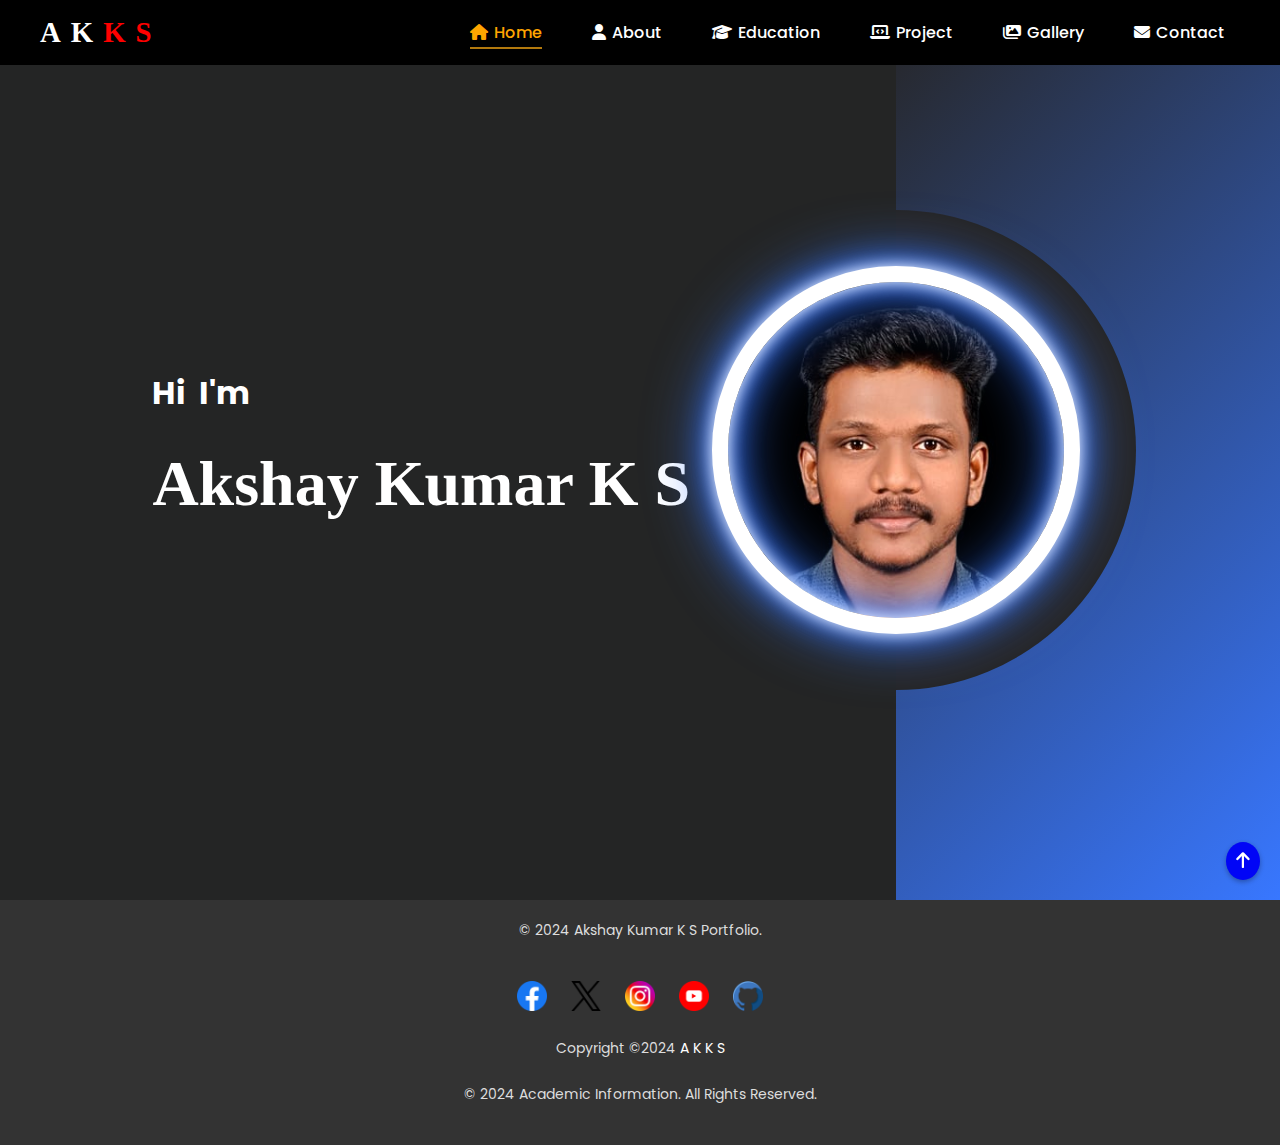
<file: Website/akshay/index.html>
<html>
    <head>
        <title>AKKS Personal Website</title>
            <link rel="stylesheet" href="css/styles.css">
            <link rel="stylesheet" href="https://cdnjs.cloudflare.com/ajax/libs/font-awesome/6.6.0/css/all.min.css">

    </head>
    <body id="top">

        <div class="hero">
            <!--header-->
            <header id="header" class="header1 d-flex align-items-center fixed-top">
                <nav class="navbar">
                    <div class="logo">
                        <h1>AK<span>KS</span></h1>
                    </div>
                    <ul class="nav-links">
                        <li><a href="index.html" class="active"><i class="fas fa-home"></i> Home</a></li>
                        <li><a href="aboutme.html" ><i class="fas fa-user"></i> About</a></li>
                        <li><a href="education.html"><i class="fas fa-graduation-cap"></i> Education</a></li>
                        <li><a href="#"><i class="fas fa-laptop-code"></i> Project</a></li>
                        <li><a href="#"><i class="fas fa-images"></i> Gallery</a></li>
                        <li><a href="#"><i class="fas fa-envelope"></i> Contact</a></li>
                    </ul>
                </nav>        
            </header>
        
    
            <div class="left-container">
                <!--content-->
                <div class="name">
                    <div class="content">
                        <h2>Hi &nbsp;I'm </h2>
                        <h1>Akshay Kumar K S</h1>
                    </div>
                </div>
            </div>

            <div class="right-container">
                <div class="design">
                    <div class="circle"></div>
                    <div class="circle"></div>
                </div>
            </div>       
        </div>
            
       
        <!-- Footer -->
        <footer>
            <div class="container">
                <p>&copy; 2024 Akshay Kumar K S Portfolio.</p>
                    <footer class="footer">
                        <div class="container">                               
                        <!-- Social Icons -->
                            <div class="social-icons">
                                <a href="https://www.facebook.com/"><img src="images/facebook.png" alt="Facebook"></a>
                                <a href="https://x.com/"><img src="images/twitter.png" alt="Twitter"></a>
                                <a href="https://www.instagram.com/"><img src="images/instagram.png" alt="instagram"></a>
                                <a href="https://www.youtube.com/"><img src="images/youtube.png" alt="YouTube"></a>
                                <a href="https://github.com/"><img src="images/github.png" alt="GitHub"></a>
                            </div>                                
                            <!-- Copyright -->
                            <p class="copyright">Copyright ©2024 <a href="index.html">A K K S</a></p>&nbsp;
                        </div>
                        <p>&copy; 2024 Academic Information. All Rights Reserved.</p>
                    </footer>    
            </div>
        </footer>
        

        <a href="#top" class="back-to-top">
            <i class="fas fa-arrow-up"></i> <!-- Font Awesome arrow icon -->
        </a>

        <script>
            // JavaScript to detect scroll and apply the class to the header
            window.addEventListener('scroll', function() {
                var header = document.getElementById('header');
                if (window.scrollY > 50) {
                    header.classList.add('scrolled');
                } else {
                    header.classList.remove('scrolled');
                }
            });
        </script>
    </body> 
</html>
</file>
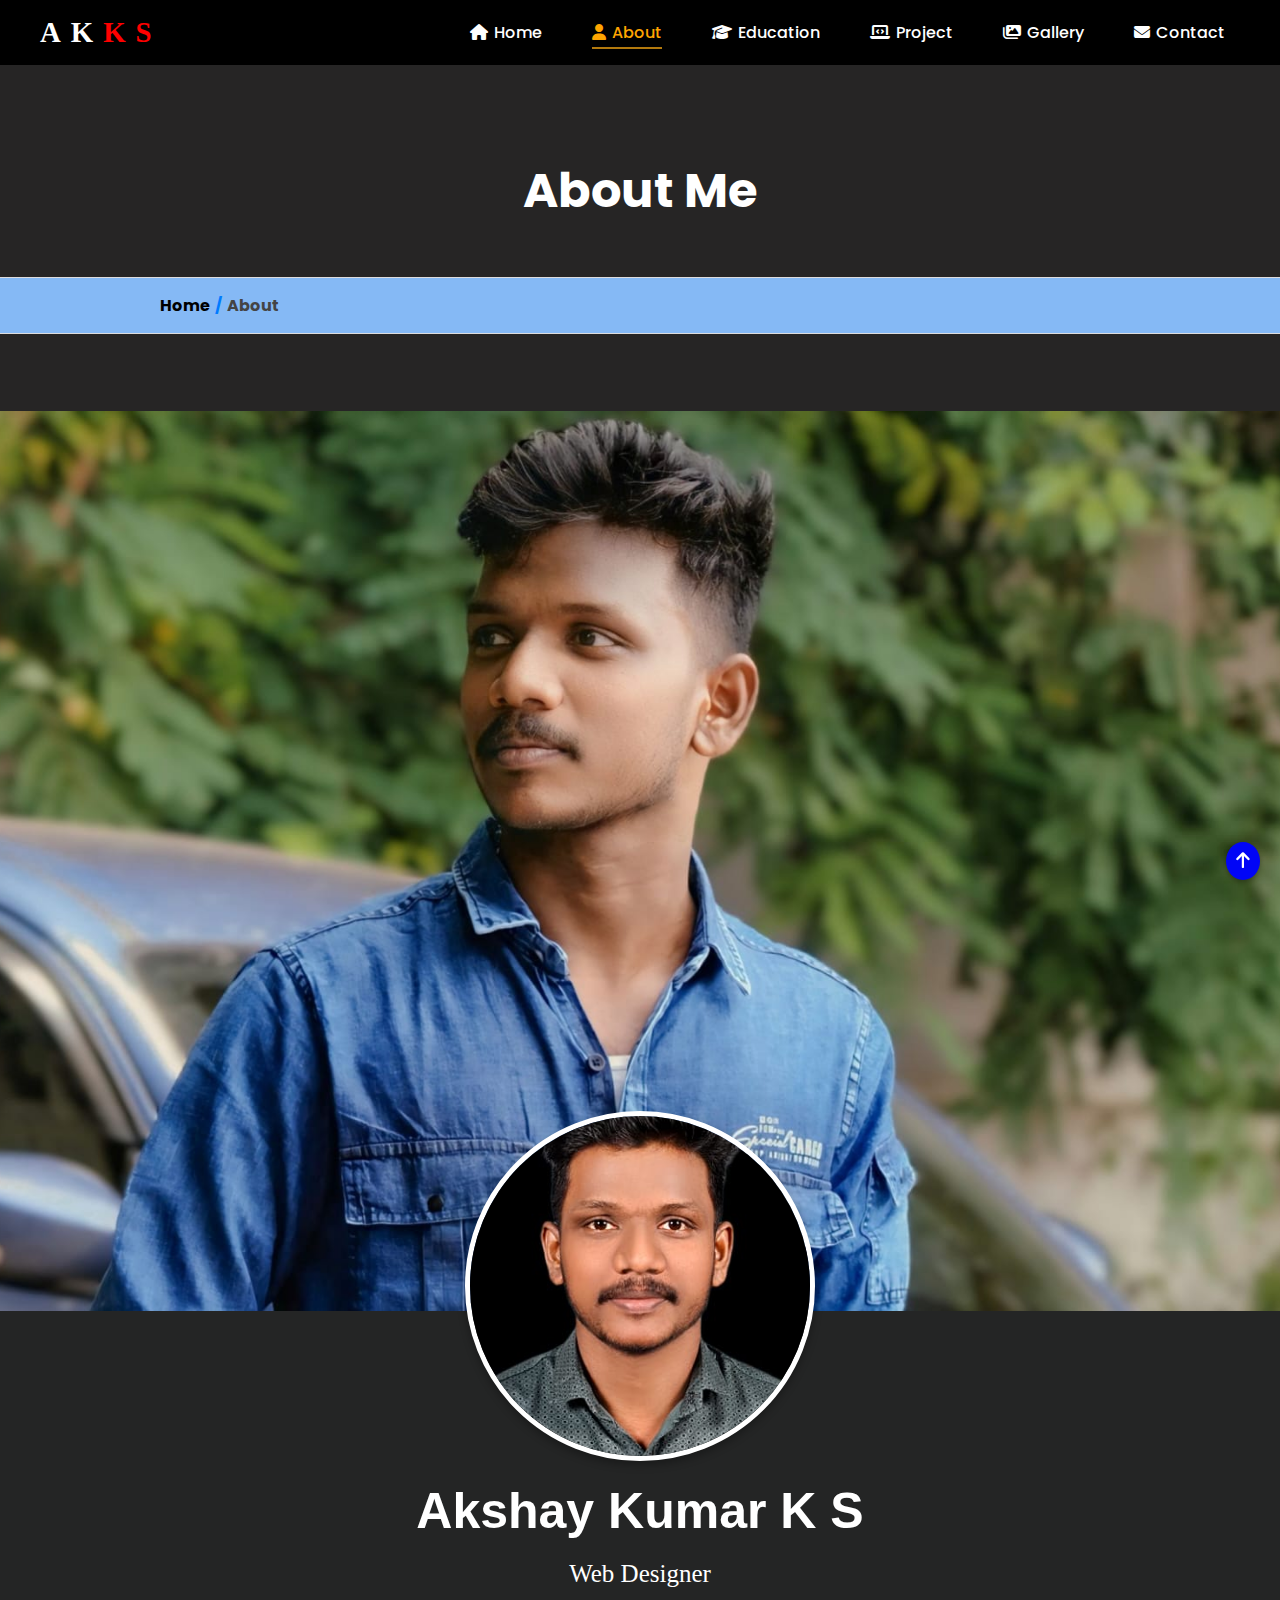
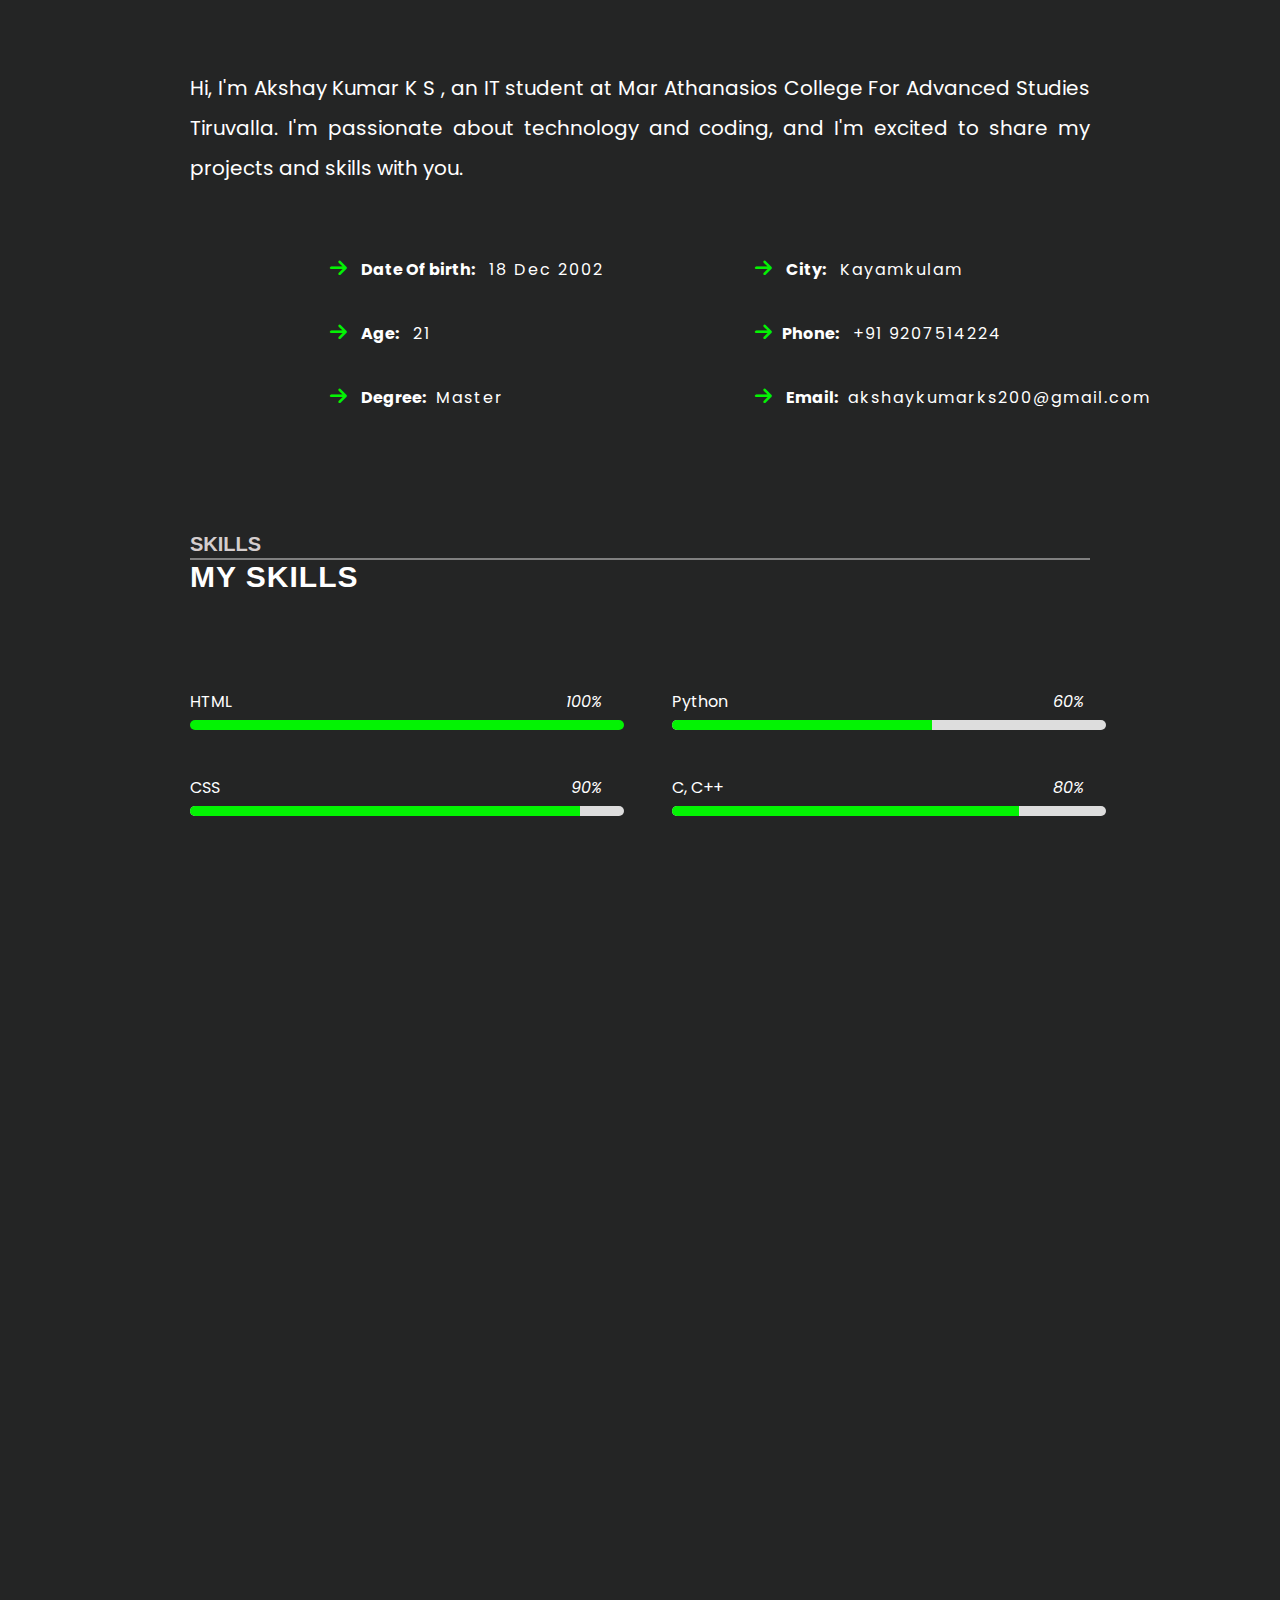
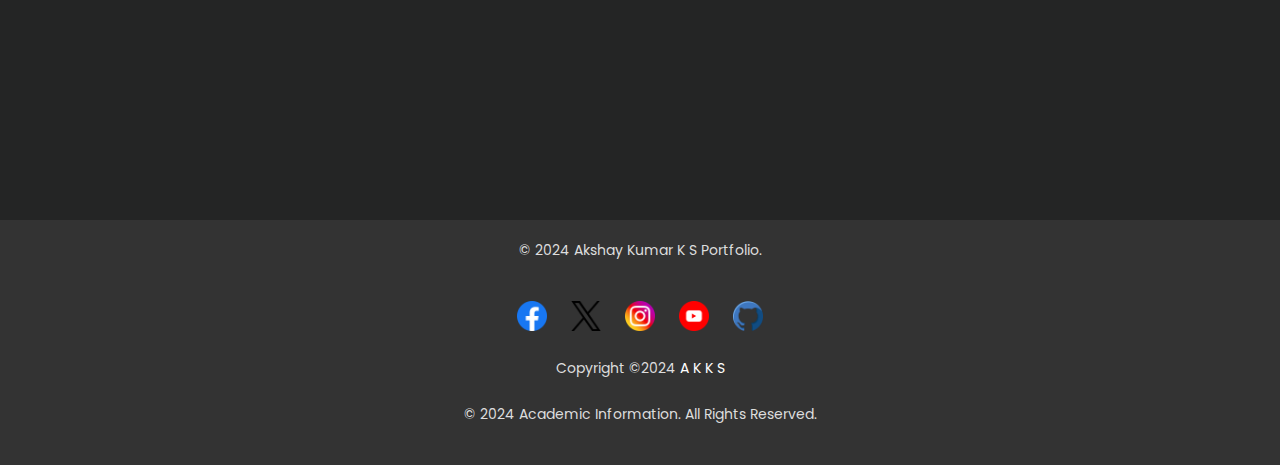
<file: Website/akshay/aboutme.html>
<html>
<head>
    <title>AKKS Personal Website</title>
    <link rel="stylesheet" href="css/styles.css">
    <link rel="stylesheet" href="https://cdnjs.cloudflare.com/ajax/libs/font-awesome/6.6.0/css/all.min.css">

</head>

<body id="top">
    <div class="abouthero">
        <!--header-->
        <header id="header" class="header1 d-flex align-items-center fixed-top">
            <nav class="navbar">
                <div class="logo">
                    <h1>AK<span>KS</span></h1>
                </div>
                <ul class="nav-links">
                    <li><a href="index.html"><i class="fas fa-home"></i> Home</a></li>
                    <li><a href="aboutme.html" class="active"><i class="fas fa-user"></i> About</a></li>
                    <li><a href="#"><i class="fas fa-graduation-cap"></i> Education</a></li>
                    <li><a href="#skills"><i class="fas fa-laptop-code"></i> Project</a></li>
                    <li><a href="#gallery"><i class="fas fa-images"></i> Gallery</a></li>
                    <li><a href="#"><i class="fas fa-envelope"></i> Contact</a></li>
                </ul>
            </nav>
        </header>

        <main class="main">

            <!-- Page Title -->
            <div class="page-title" data-aos="fade">
                <div class="heading">
                    <div class="container">
                        <div class="row d-flex justify-content-center text-center">
                            <div class="col-lg-8">
                                <h1>About Me</h1>
                            </div>
                        </div>
                    </div>
                </div>
                <nav class="breadcrumbs">
                    <div class="container">
                        <ol>
                            <li><a href="index.html">Home</a></li>
                            <li class="current">About</li>
                        </ol>
                    </div>
                </nav>
            </div>
            <!-- End Page Title -->

            <!-- About Section -->
            <section id="about" class="about section">
                <div class="row gy-4 justify-content-center">
                    <div class="col-lg-4 text-center">
                        <img src="images/background.jpeg" class="img-fluid profile-pic" alt="Profile Picture">
                    </div>
                </div>
            </section>
            <section id="about-details" class="about-details">                
                    <div class="abttext">
                        <h2>Akshay Kumar K S</h2>
                        <p class="subhead"> Web Designer</p>
                        <p class="abtcontent">  Hi, I'm Akshay Kumar K S , an IT student at Mar Athanasios College For Advanced Studies Tiruvalla.
                            I'm passionate about technology and coding, and I'm excited to share my projects and skills with you.
                        </p>
                        <div class="rows">
                            <div class="col1">
                                <ul>
                                    <li><i class="fa-solid fa-arrow-right"></i> <strong>Date Of birth:</strong> <span>18 Dec 2002</span></li>
                                    <li><i class="fa-solid fa-arrow-right"></i> <strong>Age:</strong> <span>21</span></li>
                                    <li><i class="fa-solid fa-arrow-right"></i> <strong>Degree:</strong><span>Master</span></li>
                                </ul>
                            </div>
                            <div class="col2">
                                <ul>   
                                    <li><i class="fa-solid fa-arrow-right"></i> <strong>City:</strong> <span>Kayamkulam</span></li>
                                    <li><i class="fa-solid fa-arrow-right"></i><strong>Phone:</strong> <span>+91 9207514224</span></li>
                                    <li><i class="fa-solid fa-arrow-right"></i> <strong>Email:</strong><span>akshaykumarks200@gmail.com</span></li>
                                    </li>
                                </ul>
                            </div>
                        </div>
                    </div>               
            </section>
            <!-- End About Section -->

            <!--skill section-->
            <section class="skills-details">
                    <h2>SKILLS</h2>
                    <hr class="skills-line">
                    <span class="sksub">MY SKILLS</span>
                        <div class="skrow">
                            <div class="skcol1">
                                <div class="progress1">
                                    <span class="skill1"><span>HTML</span> <i class="val1">100%</i></span>
                                    <div class="progress-bar">
                                        <div class="progress-fill" style="width: 100%;"></div> <!-- 100% for HTML -->
                                    </div>
                                </div>
                                <div class="progress2">
                                    <span class="skill2"><span>CSS</span> <i class="val2">90%</i></span>
                                    <div class="progress-bar">
                                        <div class="progress-fill" style="width: 90%;"></div> <!-- 90% for CSS -->
                                    </div>
                                </div>
                            </div>
                            
                            
                            <div class="skcol2">
                                <div class="progress3">
                                    <span class="skill3"><span>Python</span> <i class="val3">60%</i></span>
                                    <div class="progress-bar">
                                        <div class="progress-fill" style="width: 60%;"></div> <!-- 60% for Python -->
                                    </div>
                                </div>
                                <div class="progress4">
                                    <span class="skill4"><span>C, C++</span> <i class="val4">80%</i></span>
                                    <div class="progress-bar">
                                        <div class="progress-fill" style="width: 80%;"></div> <!-- 80% for C, C++ -->
                                    </div>
                                </div>
                            </div>
                             
                        </div>
            </section>
        </main>
    </div>


    <!-- Footer -->
    <footer>
        <div class="container">
            <p>&copy; 2024 Akshay Kumar K S Portfolio.</p>
            <footer class="footer">
                <div class="container">

                    <!-- Social Icons -->
                    <div class="social-icons">
                        <a href="https://www.facebook.com/"><img src="images/facebook.png" alt="Facebook"></a>
                        <a href="https://x.com/"><img src="images/twitter.png" alt="Twitter"></a>
                        <a href="https://www.instagram.com/"><img src="images/instagram.png" alt="instagram"></a>
                        <a href="https://www.youtube.com/"><img src="images/youtube.png" alt="YouTube"></a>
                        <a href="https://github.com/"><img src="images/github.png" alt="GitHub"></a>
                    </div>

                    <!-- Copyright -->
                    <p class="copyright">Copyright ©2024 <a href="index.html">A K K S</a></p>&nbsp;
                </div>
                <p>&copy; 2024 Academic Information. All Rights Reserved.</p>
        </div>
    </footer>


    <a href="#top" class="back-to-top">
        <i class="fas fa-arrow-up"></i> <!-- Font Awesome arrow icon -->
    </a>
    <script>
        // JavaScript to detect scroll and apply the class to the header
        window.addEventListener('scroll', function () {
            var header = document.getElementById('header');
            if (window.scrollY > 50) {
                header.classList.add('scrolled');
            } else {
                header.classList.remove('scrolled');
            }
        });
    </script>

</body>

</html>
</file>
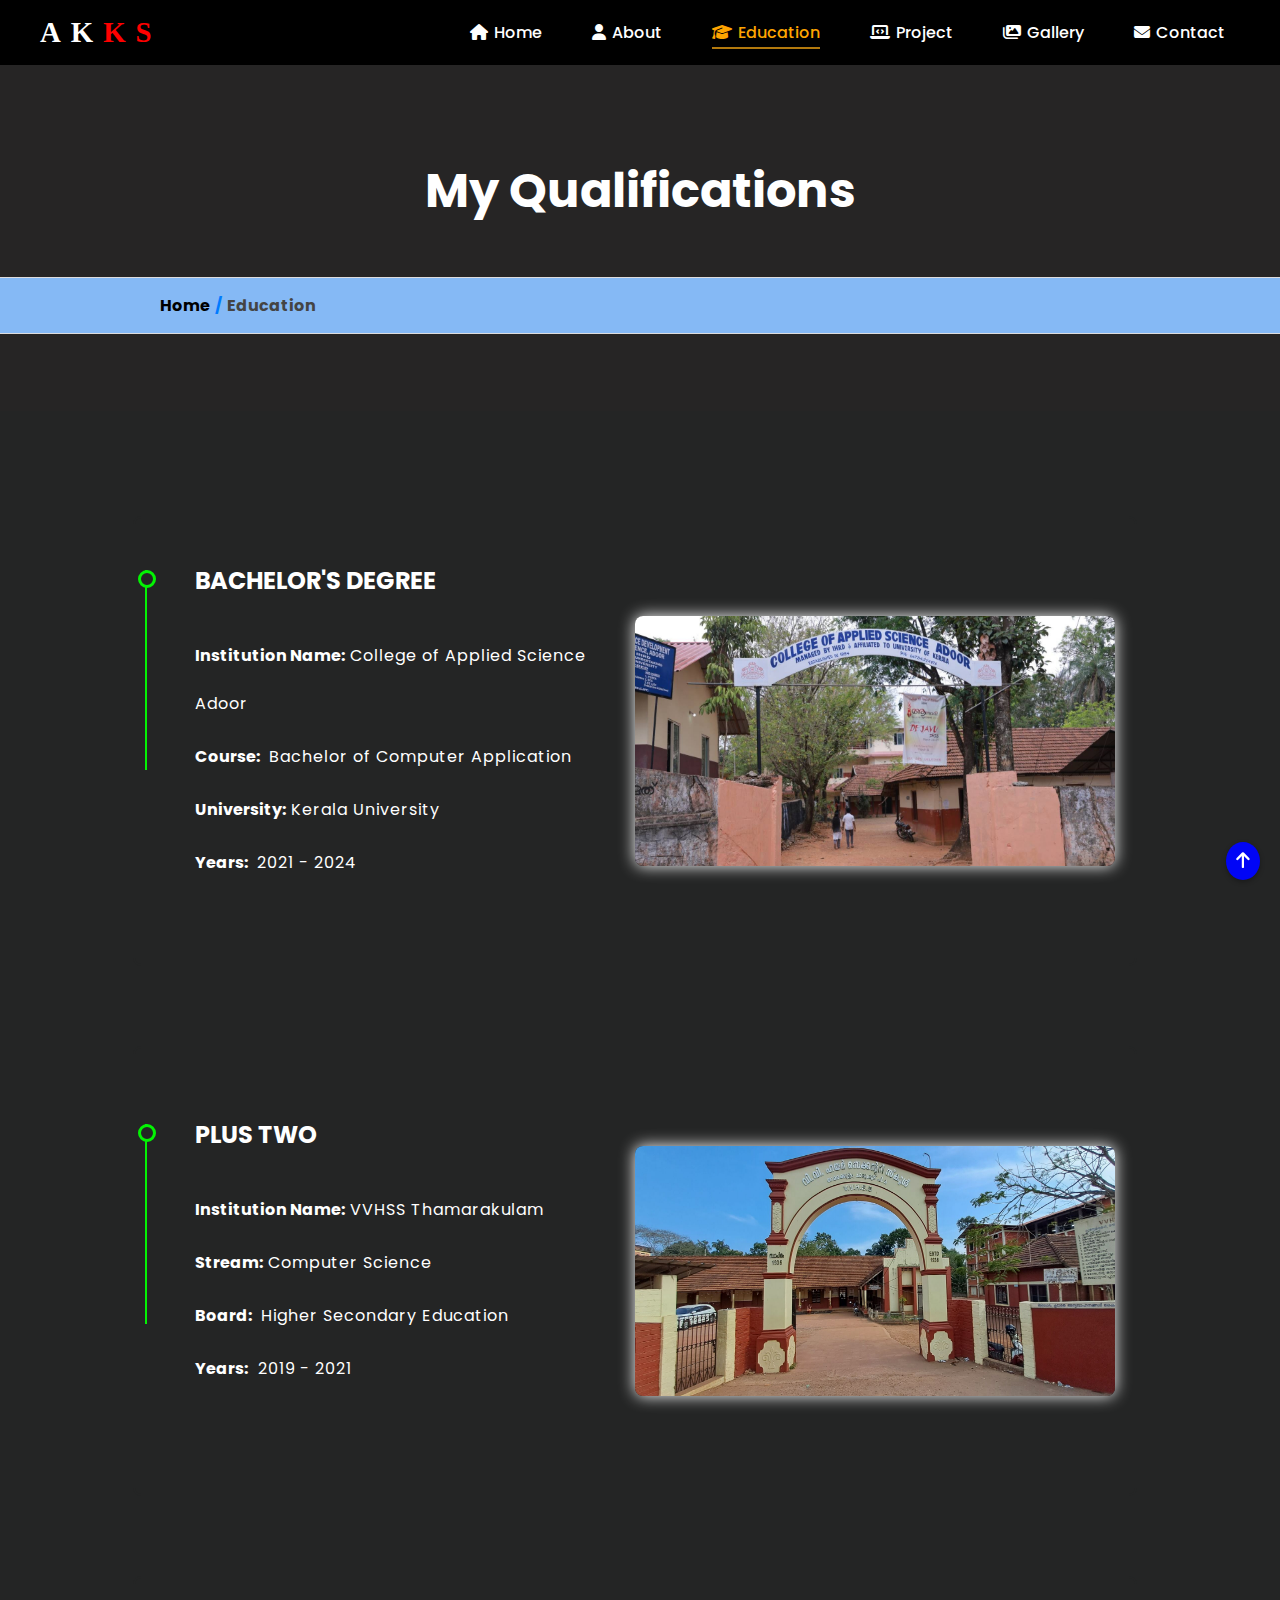
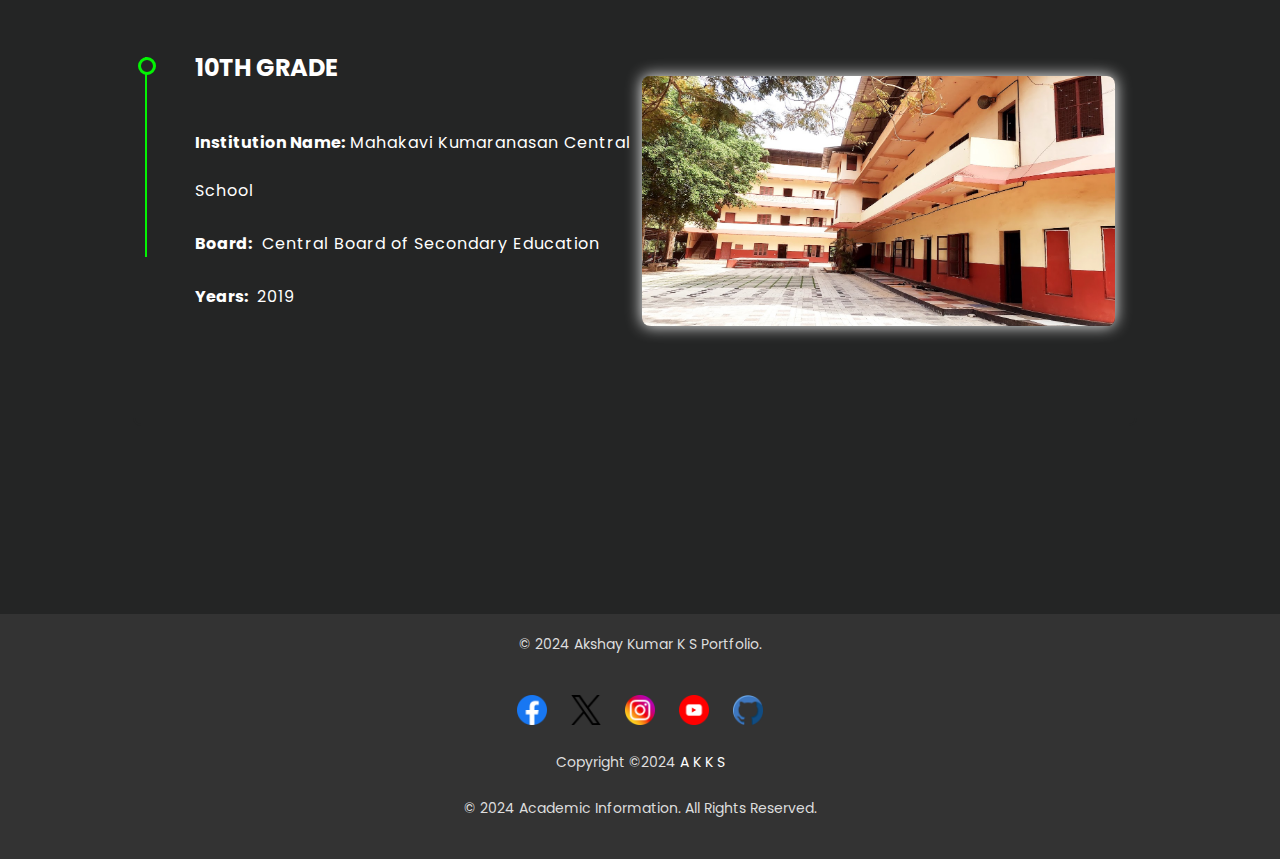
<file: Website/akshay/education.html>
<html>

<head>
    <title>AKKS Personal Website</title>
    <link rel="stylesheet" href="css/styles.css">
    <link rel="stylesheet" href="https://cdnjs.cloudflare.com/ajax/libs/font-awesome/6.6.0/css/all.min.css">

</head>

<body id="top">
    <div class="eduhero">
        <!--header-->
        <header id="header" class="header1 d-flex align-items-center fixed-top">
            <nav class="navbar">
                <div class="logo">
                    <h1>AK<span>KS</span></h1>
                </div>
                <ul class="nav-links">
                    <li><a href="index.html"><i class="fas fa-home"></i> Home</a></li>
                    <li><a href="aboutme.html"><i class="fas fa-user"></i> About</a></li>
                    <li><a href="education.html" class="active"><i class="fas fa-graduation-cap"></i> Education</a></li>
                    <li><a href="#"><i class="fas fa-laptop-code"></i> Project</a></li>
                    <li><a href="#"><i class="fas fa-images"></i> Gallery</a></li>
                    <li><a href="#"><i class="fas fa-envelope"></i> Contact</a></li>
                </ul>
            </nav>
        </header>

        <main class="main">

            <!-- Page Title -->
            <div class="page-title" data-aos="fade">
                <div class="heading">
                    <div class="container">
                        <div class="row d-flex justify-content-center text-center">
                            <div class="col-lg-8">
                                <h1>My Qualifications</h1>
                            </div>
                        </div>
                    </div>
                </div>
                <nav class="breadcrumbs">
                    <div class="container">
                        <ol>
                            <li><a href="index.html">Home</a></li>
                            <li class="current">Education</li>
                        </ol>
                    </div>
                </nav>
            </div>
            <!-- End Page Title -->

            <!-- Education Section -->

            <section class="qualifications-details">
                <div class="qrow1">
                    <div class=" qcol1">
                        <div class="qualdetails">
                            <h3>BACHELOR'S DEGREE</h3>
                            <p><strong>Institution Name:</strong><span>College of Applied Science Adoor</span> </p>
                            <p><strong>Course:</strong> <span>Bachelor of Computer Application</span></p>
                            <p><strong>University:</strong><span>Kerala University</span> </p>
                            <p><strong>Years:</strong> <span>2021 - 2024</span></p>
                        </div>
                    </div>
                    <div class="qcol2">
                        <div class="institution-image">
                            <img src="images/degree.jpg" alt="degree">
                        </div>
                    </div>                   
                </div>

                <div class="qrow2">
                    <div class="qcol1">  
                        <div class="qualdetails">     
                            <h3>PLUS TWO</h3>
                            <p><strong>Institution Name:</strong><span>VVHSS Thamarakulam</span> </p>
                            <p><strong>Stream:</strong><span>Computer Science</span> </p>
                            <p><strong>Board:</strong> <span>Higher Secondary Education</span></p>
                            <p><strong>Years:</strong><span> 2019 - 2021</span></p>
                        </div>
                    </div>
                    <div class="qcol2">
                        <div class="institution-image">
                            <img src="images/plustwo.jpg" alt="plus two">
                        </div>
                    </div>
                </div>

                <div class="qrow3">
                    <div class="qcol1">
                        <div class="qualdetails">
                            <h3>10TH GRADE</h3>
                            <p><strong>Institution Name:</strong><span>Mahakavi Kumaranasan Central School</span> </p>
                            <p><strong>Board:</strong><span> Central Board of Secondary Education</span></p>
                            <p><strong>Years:</strong> <span>2019</span></p>
                        </div>                       
                    </div>
                    <div class="qcol2">
                        <div class="institution-image">
                            <img src="images/tenth.jpg" alt="tenth">
                        </div>
                    </div>
                    
                </div>   
            </section>
            
             
        </main>
    </div>


    <!-- Footer -->
    <footer>
        <div class="container">
            <p>&copy; 2024 Akshay Kumar K S Portfolio.</p>
            <footer class="footer">
                <div class="container">

                    <!-- Social Icons -->
                    <div class="social-icons">
                        <a href="https://www.facebook.com/"><img src="images/facebook.png" alt="Facebook"></a>
                        <a href="https://x.com/"><img src="images/twitter.png" alt="Twitter"></a>
                        <a href="https://www.instagram.com/"><img src="images/instagram.png" alt="instagram"></a>
                        <a href="https://www.youtube.com/"><img src="images/youtube.png" alt="YouTube"></a>
                        <a href="https://github.com/"><img src="images/github.png" alt="GitHub"></a>
                    </div>

                    <!-- Copyright -->
                    <p class="copyright">Copyright ©2024 <a href="index.html">A K K S</a></p>&nbsp;
                </div>
                <p>&copy; 2024 Academic Information. All Rights Reserved.</p>
        </div>
    </footer>


    <a href="#top" class="back-to-top">
        <i class="fas fa-arrow-up"></i> <!-- Font Awesome arrow icon -->
    </a>
    <script>
        // JavaScript to detect scroll and apply the class to the header
        window.addEventListener('scroll', function () {
            var header = document.getElementById('header');
            if (window.scrollY > 50) {
                header.classList.add('scrolled');
            } else {
                header.classList.remove('scrolled');
            }
        });
    </script>

</body>

</html>
</file>
<file: Website/akshay/css/styles.css>
@import url('https://fonts.googleapis.com/css2?family=Poppins:wght@300;400;500;600;700;800;900& display=swap');

* {
  margin: 0;
  padding: 0;
  box-sizing: border-box;
  font-family: 'Poppins', sans-serif;
}

/*hero part */
.hero {
  height: 100vh;
  width: 100%;
  background-color: #242525;
  /* background-image: url(../images/background.jpeg);*/
  background-size: cover;
  background-position: center;
  display: flex;
}

.abouthero {
  height: 380vh;
  width: 100%;
  background-color: #242525;
  background-size: cover;
  background-position: center;
  display: inline-block;
}

.eduhero {
  height: 246vh;
  width: 100%;
  background-color: #242525;
  background-size: cover;
  background-position: center;
  display: inline-block;
}


/* Navigation Bar */
header {
  background-color: rgb(0, 0, 0);
  padding: 10px 0;
  width: 100%;
  position: fixed;
  top: 0;
  z-index: 1000;
  transition: background-color 0.3s ease, backdrop-filter 0.3s ease;
}

header.scrolled {
  background-color: rgba(7, 7, 7, 0.7);
  /* Black translucent background */
  backdrop-filter: blur(2px);
  /* Optional: adds a subtle blur effect */
}

.navbar {
  display: flex;
  justify-content: space-between;
  align-items: center;
  max-width: 1200px;
  margin: 0 auto;

}

.logo h1 {
  color: #fff;
  font-size: 1.8em;
  font-weight: 700;
  letter-spacing: 10px;
  cursor: pointer;
  font-family: Cambria, Cochin, Georgia, Times, 'Times New Roman', serif;
}

.logo h1 span {
  color: red;
  font-family: Cambria, Cochin, Georgia, Times, 'Times New Roman', serif;
}

.nav-links {
  list-style: none;
  display: flex;
}

.nav-links li {
  margin-left: 20px;
  padding: 10px 15px;
  display: inline-block;

}

.nav-links li a {
  text-decoration: none;
  color: #fff;
  font-size: 10pxpx;
  font-weight: 500;
  transition: color 0.3s;
  position: relative;
}

.nav-links li a:hover {
  color: #ffa500;
}

.nav-links li a.active,
/* Active state styles */
.nav-links li a:hover {
  color: #ffa500;
  /* Active and hover color */
}

.nav-links li i {
  margin-right: 2px;
}

.nav-links li a::after {
  content: "";
  position: absolute;
  background: #b3790d;
  width: 100%;
  height: .1rem;
  left: 0;
  bottom: -5px;
  transform: scaleX(0);
  transition: transform .5s;
}

.nav-links li a:hover::after,
.nav-links li a.active::after {
  /* Add active state here */
  transform: scaleX(1);
}


/* index content */

.name {
  position: relative;
  padding-left: 50px;
  padding-top: 20px;
  position: absolute;
  top: 50%;
  left: 8%;
  transform: translateY(-50%);
  flex: 1;
}

.name .content h2 {
  font-size: 2em;
  margin-bottom: 30px;
  color: white;
}

.name .content h1 {
  font-size: 4em;
  margin-bottom: 30px;
  color: white;
  font-family: Georgia, 'Times New Roman', Times, serif;
}

/* home page center photo add and effect */

.left-container {
  background-color: #242525;
  width: 70%;
}

.right-container {
  width: 30%;
  height: 100vh;
  background: linear-gradient(-45deg, #3877ff, #262525);
  float: right;
  /* Align it to the right */
}


.design .circle {
  aspect-ratio: 1;
  position: absolute;
  border-radius: 50%;
  top: 50%;
  left: 70%;
  transform: translate(-50%, -50%);

}

.circle:nth-child(1) {
  background: linear-gradient(90deg, transparent 50%, red 50%, #262525 50%);
  width: 30rem;
}

.circle:nth-child(2) {
  width: 23rem;
  background: white;
  background-image: url(../images/background.jpeg);
  background-size: 100%;
  background-repeat: no-repeat;
  border: 1rem solid #fff;
  box-shadow: 0 0 1rem white, inset 0 0 1rem white, 0 0 2rem #3877ff, inset 0 0 2rem #3877ff, 0 0 4em #3877ff, inset 0 0 4rem #3877ff;
}


/* footer */

footer {
  background-color: #333;
  color: #fff;
  padding: 20px 0;
  text-align: center;
  font-family: Arial, sans-serif;
}

footer p,
.footer p {
  margin: 0;
  padding: 0;
  font-size: 14px;
  color: #ddd;
}

footer a {
  color: #fff;
  text-decoration: none;
}

footer a:hover {
  color: #40ff53;
  text-decoration: underline;
}

/* Social Icons */
.social-icons {
  margin: 20px 0;
}

.social-icons a {
  display: inline-block;
  margin: 0 10px;
  transition: transform 0.3s ease;
}

.social-icons a:hover {
  transform: scale(1.2);
}

/* Social Icons Image Styling */
.social-icons img {
  width: 30px;
  height: 30px;
}

.social-icons a:hover img {
  filter: none;
  /* Original color on hover */
}

/* Copyright Text */
.copyright {
  margin-top: 50px;
  font-size: 13px;
  color: #aaa;
}

footer .container {
  display: flex;
  flex-direction: column;
  justify-content: center;
  align-items: center;
}

/* Responsive Design */
@media (max-width: 768px) {
  .social-icons {
    margin: 10px 0;
  }

  .social-icons img {
    width: 25px;
    height: 25px;
  }
}

/* back to top */

.back-to-top {
  position: fixed;
  bottom: 20px;
  right: 20px;
  background-color: rgba(1, 5, 246, 1);
  color: white;
  padding: 10px;
  border-radius: 50%;
  text-align: center;
  text-decoration: none;
  font-size: 18px;
  box-shadow: 0 2px 5px rgba(0, 0, 0, 0.3);
  transition: background-color 0.3s;
  z-index: 1000;
}

.back-to-top:hover {
  background-color: rgba(0, 90, 255, 1);
}



/*--- Page Titles & Breadcrumbs----*/

.page-title {
  background-color: #262525;
  /* Light background color */
  padding: 5px 0px;
  text-align: center;
  height: 45.7vh;
}

.heading h1 {
  font-size: 48px;
  font-weight: bold;
  margin-bottom: 10px;
  color: white;
  position: relative;
  top: 150px;
  /* Moves the h1 down 50px */
}

.heading p {
  font-size: 18px;
  margin-bottom: 0;
  color: white;
}

.breadcrumbs {
  background-color: #85b9f5;
  padding: 15px 0;
  border-top: 1px solid #ddd;
  border-bottom: 1px solid #ddd;
  margin-top: 200px;
}

.breadcrumbs ol {
  list-style: none;
  padding: 0;
  margin: 0;
  display: flex;
  justify-content: left;
  /* Aligns the logo to the left */
  padding-left: 160px;
}

.breadcrumbs ol li {
  font-size: 16px;
  color: #007bff;
  /* Link color */
  margin-right: 5px;
  font-weight: bold;
}

.breadcrumbs ol li::after {
  content: "/";
  margin-left: 5px;
}

.breadcrumbs ol li.current {
  color: #444444;
  pointer-events: none;
}

.breadcrumbs ol li.current::after {
  content: "";
}

.breadcrumbs ol li a {
  text-decoration: none;
  color: black;
  transition: color 0.2s;
}

.breadcrumbs ol li a:hover {
  color: red;
}

/* about section 1*/

.about {
  background-image: url(../images/aboutbg.jpeg);
  background-size: cover;
  background-position: top;
  background-repeat: no-repeat;
  position: relative;
  padding: 60px 0;
  color: #fff;
  /* box-shadow: 0 0 8rem white ;*/
  height: 100vh;
  background-color: #f8f9fa;
  display: flex;
  justify-content: center;
  align-items: center;
}

.profile-pic {
  width: 350px;
  height: 350px;
  border-radius: 50%;
  border: 5px solid #fff;
  object-fit: cover;
  box-shadow: 0 4px 8px rgba(0, 0, 0, 0.3);
  position: absolute;
  bottom: -150px;
  /* overlapp on the background image border */
  left: 50%;
  transform: translateX(-50%);
}


/* about section 2 */

.about-details {
  display: flex;
  justify-content: center;
  align-items: center;
  background-color: #242525;
  /* Set a background color */
  height: 800px;
}

.abttext {
  text-align: center;
  color: white;
}

.abttext h2 {
  font-size: 50px;
  margin-top: 90px;
  margin-bottom: 20px;
  font-family: 'Franklin Gothic Medium', 'Arial Narrow', Arial, sans-serif;
}

.abttext .subhead {
  font-family: Cambria, Cochin, Georgia, Times, 'Times New Roman', serif;
  font-size: 25px;
  margin-bottom: 40px;
}

.abttext .abtcontent {
  font-size: 20px;
  text-align: justify;
  line-height: 2;
  margin: 20px 160px;
  margin-top: 80px;
  padding-left: 30px;
  padding-right: 30px;
}

.rows {
  display: flex;
  justify-content: space-between;
  margin-top: 50px;
}

.rows .col1,
.rows .col2 {
  flex: 1;
  padding: 0 100px;
}

.rows .col1 {
  text-align: left;
  margin-left: 230px;
  line-height: 4;
}

.rows .col2 {
  text-align: left;
  margin-left: -200px;
  line-height: 4;
}

.rows ul {
  list-style-type: none;
  padding: 0;
}

.rows ul li strong {
  font-weight: bold;
  margin-right: 5px;
  /* Adds space between strong and span */
}

.rows ul li span {
  letter-spacing: 2;
  margin-left: 5px;
}

.rows ul li i {
  color: rgb(3, 243, 3);
  margin-right: 10px;
  font-size: 1.2em;
}

/* about skill details */

.skills-details {
  height: 60vh;
  position: relative;
  padding: 20px;
  background-color: #242525;
}


.skills-details h2 {
  text-align: left;
  margin-bottom: 20;
  font-size: 26px;
  color: rgb(213, 206, 206);
  font-size: 20px;
  margin: 2px 100px;
  font-family: 'Lucida Sans', 'Lucida Sans Regular', 'Lucida Grande', 'Lucida Sans Unicode', Geneva, Verdana, sans-serif;
  padding-left: 70px;
}

.skills-line {
  flex-grow: 3;
  border: none;
  height: 2px;
  background-color: grey;
  margin-left: 170px;
  margin-right: 170px;
}

.skills-details .sksub {
  letter-spacing: 1px;
  font-size: 30px;
  font-weight: bold;
  display: block;
  text-align: left;
  color: white;
  margin: 0 100px;
  padding-left: 70px;
  font-family: 'Trebuchet MS', 'Lucida Sans Unicode', 'Lucida Grande', 'Lucida Sans', Arial, sans-serif;
}

.skrow {
  display: flex;
  justify-content: space-between;
  margin-top: 50px;
  color: white;
}

.skcol1,
.skcol2 {
  flex: 1;
  padding: 0 100px;
}

.skrow .skcol1 {
  text-align: left;
  margin-left: 230px;
  line-height: 6;
  margin-left: 70px;
}

.skrow .skcol2 {
  text-align: left;
  margin-left: -200px;
  line-height: 6;
  margin-right: 6px;
}

.progress1,
.progress2,
.progress3,
.progress4 {
  margin: 10px 0;
  width: 100%;
  /* Full width */
}

.skill1,
.skill2,
.skill3,
.skill4 {
  display: flex;
  justify-content: space-between;
  margin-bottom: -30px;
  margin-right: 70px;
}


.progress-bar {
  background-color: #ddd;
  width: 90%;
  height: 10px;
  border-radius: 50px;
  overflow: hidden;
}


.progress-fill {
  background-color: rgb(3, 243, 3);
  height: 100%;
}

/* About hobby details */

.hobby-details {
  height: 65vh;
  position: relative;
  padding: 20px;
  background-color: #242525;
}

.hobby-details h2 {
  text-align: left;
  margin-bottom: 20;
  font-size: 26px;
  color: rgb(213, 206, 206);
  font-size: 20px;
  margin: 2px 100px;
  font-family: 'Lucida Sans', 'Lucida Sans Regular', 'Lucida Grande', 'Lucida Sans Unicode', Geneva, Verdana, sans-serif;
  padding-left: 70px;
}

.hobby-line {
  flex-grow: 3;
  border: none;
  height: 2px;
  background-color: grey;
  margin-left: 170px;
  margin-right: 170px;
}

.hobby-details .hbsub {
  letter-spacing: 1px;
  font-size: 30px;
  font-weight: bold;
  display: block;
  text-align: left;
  color: white;
  margin: 0 100px;
  padding-left: 70px;
  font-family: 'Trebuchet MS', 'Lucida Sans Unicode', 'Lucida Grande', 'Lucida Sans', Arial, sans-serif;
}

.hbrow {
  display: flex;
  justify-content: space-between;
  align-items: center;
  margin: 21px 0;
  padding: 0 50px;
}

.hbcol1,
.hbcol2,
.hbcol3 {
  flex: 1;
  margin: 100px 15px;
  display: flex;
  justify-content: center;
}

.hbox1,
.hbox2,
.hbox3 {
  background: linear-gradient(to bottom, #4a90e2, #5cb85c);
  border-radius: 7px;
  padding: 15px;
  width: 100%;
  max-width: 300px;
  height: 100px;
  display: flex;
  flex-direction: column;
  justify-content: center;
  align-items: center;
  text-align: center;
  transition: box-shadow 0.2s ease;
}

.hbox1:hover,
.hbox2:hover,
.hbox3:hover {
  box-shadow: 0 0 1rem rgb(3, 243, 3);
}

.hbox1 {
  margin-left: 80px;
}


.hbox3 {
  margin-right: 80px;
}


.hbrow i {
  font-size: 20px;
  /* Adjust icon size */
  color: black;
}

.hobby-title {
  margin-top: 10px;
  /* Space between icon and title */
  font-size: 20px;
  font-weight: bold;
  color: black;
  font-family: 'Segoe UI', Tahoma, Geneva, Verdana, sans-serif;
}

/* Education details */

.qualifications-details {
  display: flex;
  flex-direction: column;
  justify-content: center;
  align-items: center;
  background-color: #242525;
  height: 200vh;
  margin-left: -40px;
  position: relative;
}

.qrow1, .qrow2, .qrow3 {
  display: flex;
  justify-content: space-between;
  align-items: center;
  padding: 20px;
  margin-bottom: 80px;
  width: 76%;
  /*background-color: #504c4c;
  border: 2px solid #a39f9f;*/
  background-color: #242525;
  border: 2px solid #242525;
  border-radius: 8px;
  height: 50vh;
  margin-left: 30px;
}

.qcol1 {
  max-width: 50%;
  margin-left: 40px;
  position: relative;
}

/* Vertical line */
.qcol1::before {
  content: "";
  position: absolute;
  top: 25px; 
  left: -50px; 
  width: 2px; 
  height: 200px; 
  background-color: rgb(3, 243, 3);
}


/* Circle at the top */
.qcol1::after {
  content: "";
  position: absolute;
  top: 25px; 
  left: -57px;
  width: 12px;
  height: 12px;
  border-radius: 50%;
  background-color: #242525;
  border: 3px solid rgb(3, 243, 3);
}

/* Bottom circle */
.qcol1 .circle-bottom {
  content: "";
  position: absolute;
  bottom: 60px; 
  left: -57.5px;
  width: 17px;
  height: 17px;
  border-radius: 50%;
  background-color: #242525;
  border: 3px solid rgb(3, 243, 3);
}


.institution-image img {
  max-width: 100%;
  height: auto;
}

.qualdetails {
  line-height: 3;
  margin-bottom: 50px;
}

.qualdetails h3 {
  font-size: 24px;
  font-weight: bold;
  color: white;
  margin-bottom: 15px;
  text-transform: uppercase;
}

.qualdetails p {
  font-size: 16px;
  color: white;
  margin: 5px 0;
}


.qualdetails p span {
  font-weight: normal;
  color: white;
  margin-left: 5px;
  letter-spacing: 1;
  font-family: 'Poppins', sans-serif;
}

.qcol2 {
  max-width: 50%;
}

.qcol2 img {
  max-width: 100%;
  height: auto;
  border-radius: 8px;
  box-shadow: 0 0 1rem white;
  width: 530px; 
  height: 250px; 
}
</file>
